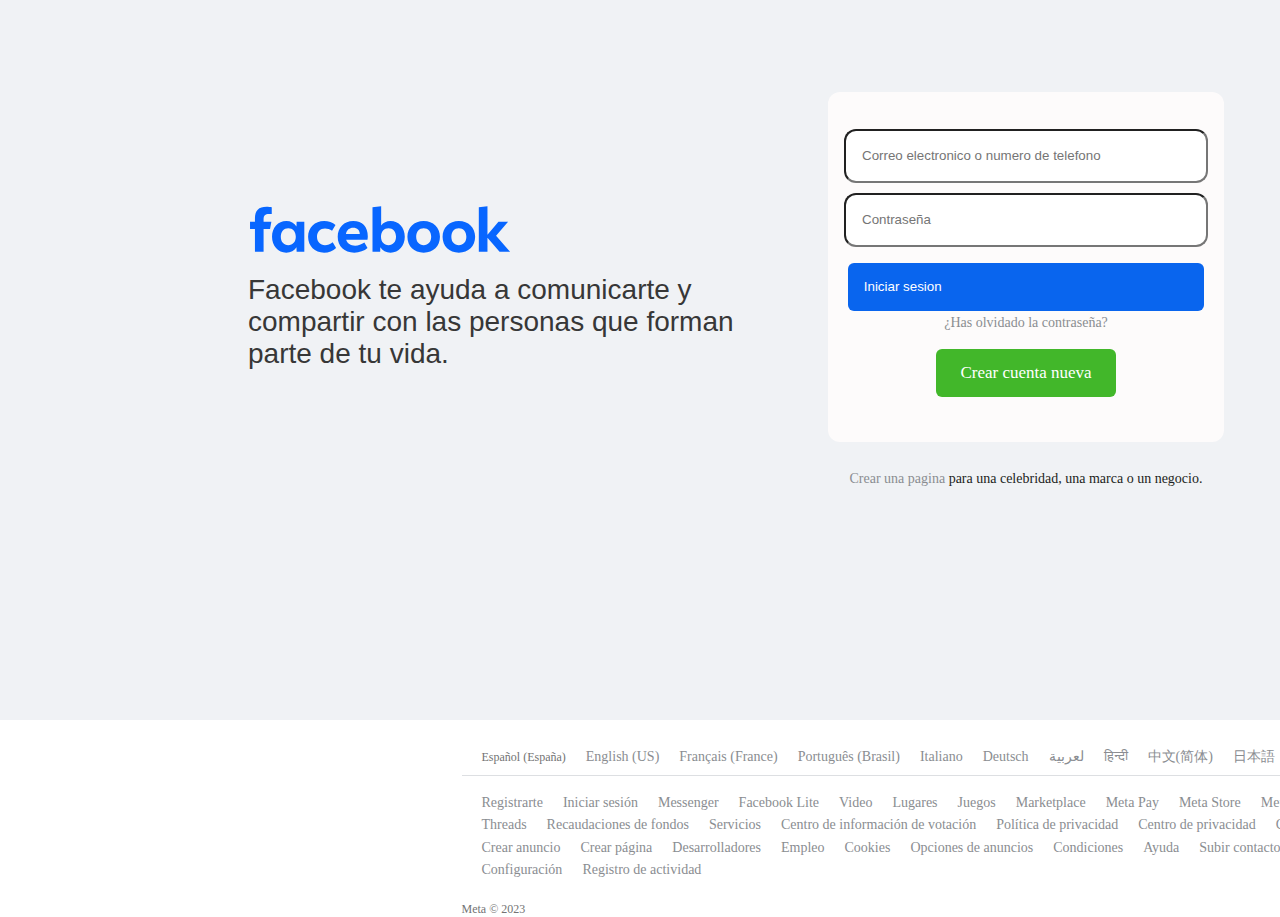
<file: index.html>
<!DOCTYPE html>
<html lang="en">

<head>
    <meta charset="UTF-8">
    <meta name="viewport" content="width=device-width, initial-scale=1.0">
    <title>Inicio session Facebook</title>
    <link rel="stylesheet" href="CSS/facebook.css">
</head>

<body>
    <div class="caja1">
        
        <div class="caja2-3">

            <div class="caja2">
                <div class="cajalogo">
                    <img class="logo" src="Imagenes/facebook.svg" alt="">
                </div>
    
                <h2 class="texto">
                    Facebook te ayuda a comunicarte y compartir con las personas que forman parte de tu vida.
                </h2>
            </div>
            <div class="caja3">
                <div class="caja31">
                    <formd class="formulario">

                       <div class="credenciales">

                            <div class="_6lux">
                                <input type="text" placeholder="Correo electronico o numero de telefono">
                            </div>

                            <div class="_6lux">
                                <input type="password" placeholder="Contraseña">
                            </div>

                       </div>

                        <div class="button1">
                            <button type="button">Iniciar sesion</button>
                        </div>    

                        <div class="contrasena">
                            <a href="#">¿Has olvidado la contraseña?</a>
                        </div>

                        <div class="linea"></div>

                        <div class="green">
                            Crear cuenta nueva
                        </div>

                    </formd>
                    
                </div>
                
                <div class="caja32">
                    <div class="321">
                        <a href="#">Crear una pagina</a> para una celebridad, una marca o un negocio.
                    </div>
                </div>
            </div>

        </div>

    </div>

    <div class="caja4">
        <div class="caja41">
            <div id="pageFooter">
                
                <ul class="uiList">
                    <li>Español (España)</li>
                    <li><a href="#">English (US)</a></li>
                    <li><a href="#">Français (France)</a></li>
                    <li><a href="#">Português (Brasil)</a></li>
                    <li><a href="#">Italiano</a></li>
                    <li><a href="#">Deutsch</a></li>
                    <li><a href="#">لعربية</a></li>
                    <li><a href="#">हिन्दी</a></li>
                    <li><a href="#">中文(简体)</a></li>
                    <li><a href="#">日本語</a></li>
                    <li></li>
                </ul>
                
                <div id="contenidoCurve"></div>
    
                <div class="lista2">
                    <ul class="uiList pageFooter">
                        <li><a href="#">Registrarte</a></li>
                        <li><a href="#">Iniciar sesión</a></li>
                        <li><a href="#">Messenger</a></li>
                        <li><a href="#">Facebook Lite</a></li>
                        <li><a href="#">Video</a></li>
                        <li><a href="#">Lugares</a></li>
                        <li><a href="#">Juegos</a></li>
                        <li><a href="#">Marketplace</a></li>
                        <li><a href="#">Meta Pay</a></li>
                        <li><a href="#">Meta Store</a></li>
                        <li><a href="#">Meta Quest</a></li>
                        <li><a href="#">Instagram</a></li>
                        <li><a href="#">Threads</a></li>
                        <li><a href="#">Recaudaciones de fondos</a></li>
                        <li><a href="#">Servicios</a></li>
                        <li><a href="#">Centro de información de votación</a></li>
                        <li><a href="#">Política de privacidad</a></li>
                        <li><a href="#">Centro de privacidad</a></li>
                        <li><a href="#">Grupos</a></li>
                        <li><a href="#">Información</a></li>
                        <li><a href="#">Crear anuncio</a></li>
                        <li><a href="#">Crear página</a></li>
                        <li><a href="#">Desarrolladores</a></li>
                        <li><a href="#">Empleo</a></li>
                        <li><a href="#">Cookies</a></li>
                        <li><a href="#">Opciones de anuncios</a></li>
                        <li><a href="#">Condiciones</a></li>
                        <li><a href="#">Ayuda</a></li>
                        <li><a href="#">Subir contactos y no usuarios</a></li>
                        <li><a href="#">Configuración</a></li>
                        <li><a href="#">Registro de actividad</a></li>
            
                    </ul>
                </div>

                <div class="mvl">
                    <div>
                        <span>Meta © 2023</span>
                    </div>
                </div>
            </div>
        </div>
    </div>
    
</body>

</html>
</file>
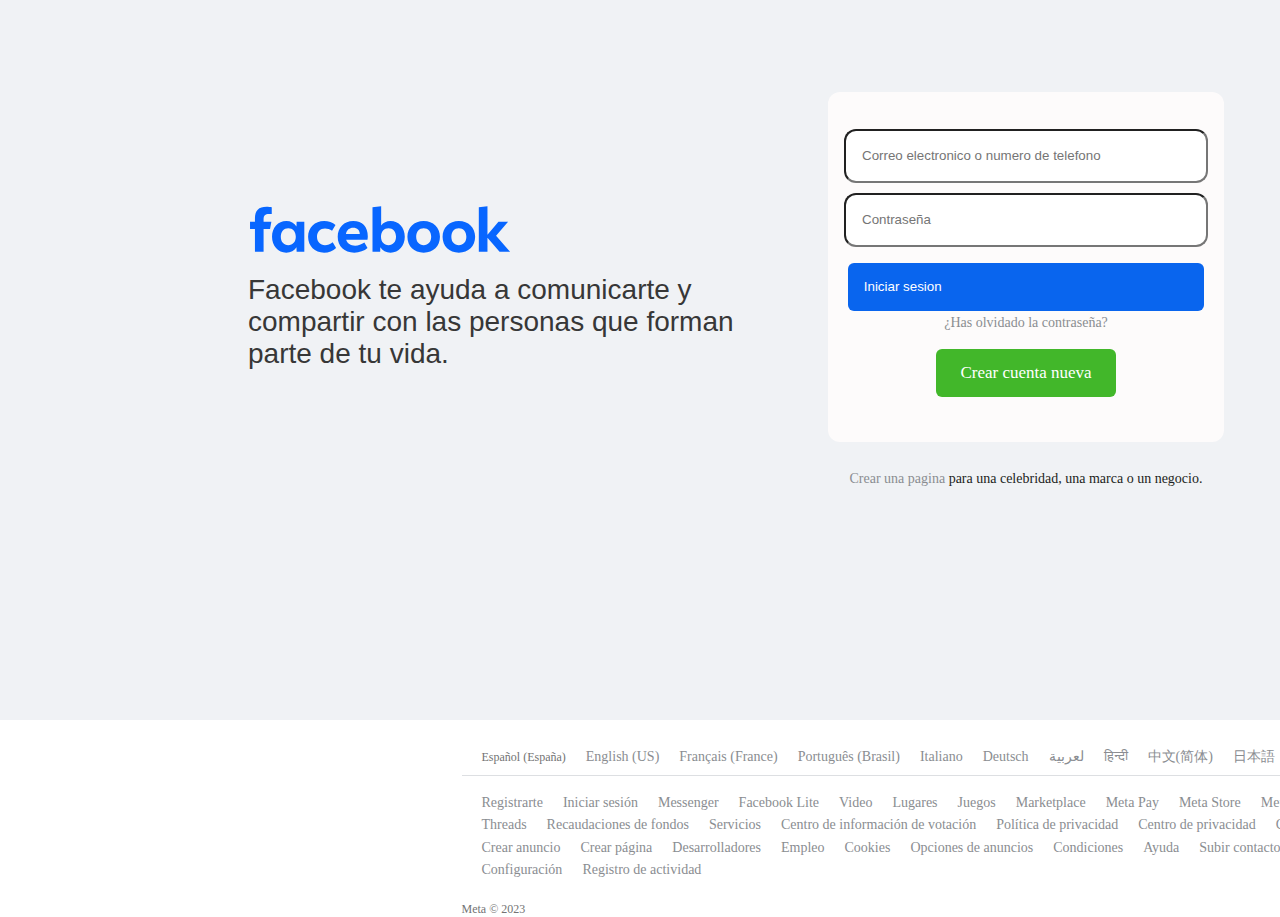
<file: Facebook.html>
<!DOCTYPE html>
<html lang="en">

<head>
    <meta charset="UTF-8">
    <meta name="viewport" content="width=device-width, initial-scale=1.0">
    <title>Inicio session Facebook</title>
    <link rel="stylesheet" href="CSS/facebook.css">
</head>

<body>
    <div class="caja1">
        
        <div class="caja2-3">

            <div class="caja2">
                <div class="cajalogo">
                    <img class="logo" src="Imagenes/facebook.svg" alt="">
                </div>
    
                <h2 class="texto">
                    Facebook te ayuda a comunicarte y compartir con las personas que forman parte de tu vida.
                </h2>
            </div>
            <div class="caja3">
                <div class="caja31">
                    <formd class="formulario">

                       <div class="credenciales">

                            <div class="_6lux">
                                <input type="text" placeholder="Correo electronico o numero de telefono">
                            </div>

                            <div class="_6lux">
                                <input type="password" placeholder="Contraseña">
                            </div>

                       </div>

                        <div class="button1">
                            <button type="button">Iniciar sesion</button>
                        </div>    

                        <div class="contrasena">
                            <a href="#">¿Has olvidado la contraseña?</a>
                        </div>

                        <div class="linea"></div>

                        <div class="green">
                            Crear cuenta nueva
                        </div>

                    </formd>
                    
                </div>
                
                <div class="caja32">
                    <div class="321">
                        <a href="#">Crear una pagina</a> para una celebridad, una marca o un negocio.
                    </div>
                </div>
            </div>

        </div>

    </div>

    <div class="caja4">
        <div class="caja41">
            <div id="pageFooter">
                
                <ul class="uiList">
                    <li>Español (España)</li>
                    <li><a href="#">English (US)</a></li>
                    <li><a href="#">Français (France)</a></li>
                    <li><a href="#">Português (Brasil)</a></li>
                    <li><a href="#">Italiano</a></li>
                    <li><a href="#">Deutsch</a></li>
                    <li><a href="#">لعربية</a></li>
                    <li><a href="#">हिन्दी</a></li>
                    <li><a href="#">中文(简体)</a></li>
                    <li><a href="#">日本語</a></li>
                    <li></li>
                </ul>
                
                <div id="contenidoCurve"></div>
    
                <div class="lista2">
                    <ul class="uiList pageFooter">
                        <li><a href="#">Registrarte</a></li>
                        <li><a href="#">Iniciar sesión</a></li>
                        <li><a href="#">Messenger</a></li>
                        <li><a href="#">Facebook Lite</a></li>
                        <li><a href="#">Video</a></li>
                        <li><a href="#">Lugares</a></li>
                        <li><a href="#">Juegos</a></li>
                        <li><a href="#">Marketplace</a></li>
                        <li><a href="#">Meta Pay</a></li>
                        <li><a href="#">Meta Store</a></li>
                        <li><a href="#">Meta Quest</a></li>
                        <li><a href="#">Instagram</a></li>
                        <li><a href="#">Threads</a></li>
                        <li><a href="#">Recaudaciones de fondos</a></li>
                        <li><a href="#">Servicios</a></li>
                        <li><a href="#">Centro de información de votación</a></li>
                        <li><a href="#">Política de privacidad</a></li>
                        <li><a href="#">Centro de privacidad</a></li>
                        <li><a href="#">Grupos</a></li>
                        <li><a href="#">Información</a></li>
                        <li><a href="#">Crear anuncio</a></li>
                        <li><a href="#">Crear página</a></li>
                        <li><a href="#">Desarrolladores</a></li>
                        <li><a href="#">Empleo</a></li>
                        <li><a href="#">Cookies</a></li>
                        <li><a href="#">Opciones de anuncios</a></li>
                        <li><a href="#">Condiciones</a></li>
                        <li><a href="#">Ayuda</a></li>
                        <li><a href="#">Subir contactos y no usuarios</a></li>
                        <li><a href="#">Configuración</a></li>
                        <li><a href="#">Registro de actividad</a></li>
            
                    </ul>
                </div>

                <div class="mvl">
                    <div>
                        <span>Meta © 2023</span>
                    </div>
                </div>
            </div>
        </div>
    </div>
    
</body>

</html>
</file>
<file: CSS/facebook.css>
html {
    display: block;
}

div {
    display: block;
}

body {
    background: #fff;
    color: #1c1e21;
    direction: ltr;
    line-height: 1.34;
    margin: 0;
    padding: 0;
    unicode-bidi: embed;

    height: 877.297px;
   

}

.caja1 {
    background-color: #f0f2f5;
    display: flex;
    justify-content: space-around;
    padding: 72px 0px 112px 0px;
    height: 536px;

    
    
    color: #1c1e21;
    direction: ltr;
    line-height: 1.34;
    
    

}

.caja2-3 {
    font-family: inherit;
    display: flex;

    padding: 20px 0 20px 0;
    margin: 0 248px 0 248px;
    position: relative;
    height: 496px;
    width: 980px;
    background-color: #f0f2f5;;


    

    /* background: #fff; */
    color: #1c1e21;
    direction: ltr;
    line-height: 1.34;
    unicode-bidi: embed;

    /* flex-wrap: wrap; */

}


.caja2 {
    background-color: #f0f2f5;
    width: 548px;
    height: 298.078px;
    padding: 0 32px 0 0;


}

.cajalogo {
    padding: 112px 0 16px 0;
    width: 548px;
    height: 54.078px;

}



.logo {
    margin: -28px;
    width: 320px;
    height: 106px;

}

h2 {
    font-family: SFProDisplay-Regular, Helvetica, Arial, sans-serif;
    color: #373737;
    margin: 0;
    padding: 0 0 20px 0;
    width: 500px;
    height: 96px;


    font-size: 28px;
    font-weight: normal;
    line-height: 32px;
    padding: 0 0 20px;

}

.caja3 {
    
    /* display: inline-block;
    vertical-align: top;

    height: 456px;
    width: 396px; */

}
    

.caja31 {
    display: flex;
    justify-content: center;
    padding-bottom: 24px;
    padding-top: 10px;
    background-color: rgb(253, 251, 251);
    border-radius: 12px;
    
   

}



.formulario {
    display: flex;
    align-items: center;
    justify-content: center;
 flex-direction: column;
    
    width: 396px;
    height: 315.828px;
    margin: 0;
    padding: 0; */

}

.credenciales {
    
    /* height: 132.027px;
    align-content: center;
    justify-content: center; */
    
}

._6lux{
    /* align-items: center; */
    width: 364px;
    height: 52px;
    align-content: center;

    padding: 6px 0 6px 0;
    font-size: 17px;
}

input{
    display: block;
    justify-content: center;
    border: 1px 1px 1px 1px;
    padding: 14px 16px ;
    width: 90%;
    height: 22px;
    border-radius: 12px;  
    appearance: none;
    
}

.button1 {
    display: flex;
    justify-content: center;
    width: 100%;
    font-size: 20px;
    padding-top: 12px;
   
   
    
    

}

button {

    display: flex;
    align-items: center;
    padding: 0px 16px 0px 16px;
    width: 90%;
    height: 48px;
    /* text-align: center; */
    background-color: #0965ee;
    color: white;
    border-radius: 6px;
    border: none;
    

}


.caja32 {

    background-color: #f0f2f5;
    text-align:center;
    font-size: 14px;
    font-family: SFProText-Semibold;
    text-decoration: none;
    margin: 28px 0 0;
    border: 0;
    padding: 0;
    width: 396px;
    height: 18.750px;
}

.caja321 {
    text-align: center;
    padding-top: 6px;
    background-color: #f0f2f5;

    font-family: SFProText-Semibold;
    font-size: 14px;
    font-weight: 600;
}







.caja4 {
    
    display: block;

    font-size: 12px;

    background: #fff;
    color: #1c1e21;
    direction: ltr;
    line-height: 1.34;
    margin: 0;
    padding: 0;
    unicode-bidi: embed;

    /* width: 1476px; */
    /* height: 157.297px; */
}

.caja41 {

    padding: 20px 0 0 0;
    /* height: 137.297px; */

    display: block;

    font-size: 12px;

    background: #fff;
    color: #1c1e21;
    direction: ltr;
    line-height: 1.34;
    margin: 0;
    unicode-bidi: embed;
}

#pageFooter {

    width: 980px;
    /* height: 137.397px; */
    margin: 0 461.500px 0 461.500px;
    color: #737373;

    

}

.uiList {
    list-style: none;
    text-underline-offset: none;
    padding: 8px 0 0 0 ;
    align-items: center;
    display: flex;
    flex-wrap: wrap;
    /* height: 20px; */
    margin: 0 0 0 0;
    
    

}

ul {



}

li {

    text-align: -webkit-match-parent;
    padding: 0 0 0 20px;
    
}

#contenidoCurve {
    border-bottom: 1px solid #dddfe2;
    font-size: 1px;
    height: 8px;
    margin: 0 0 8px 0;
}

.lista2 {

    /* height: 57.563px; */
    line-height: 1.6;
    

}


.mvl {

    margin: 20px 0 20px 0;
    height: 14.734px;

}

a {
    cursor: pointer;
    font-size: 14px ;
    color: #8a8d91;
    font-family: SFProText-Semibold;
    text-decoration: none;
}

.linea {

    border-bottom: 1px solid #dddfe2;
    font-size: 1px;
    height: 8px;
    margin: 0 0 8px 0;


    /* align-items: center;
    border-bottom: 1px solid #1163cf;
    display: flex;
    margin: 20px 16px;
    /* text-align: center; */
    border-bottom: 100% solid #0965ee; */
}




.contrasena {
    text-colo
    margin-top: 16px;
    

}

.green {

   padding: 0 16px 0 16px;
   width: 148px;
   height: 48px;
   display: flex;
   justify-content: center;
   background-color: #42b72a;
   border-radius: 6px;
   align-items: center;
   font-size: 17px;
   color:#fff;
   
}
</file>
